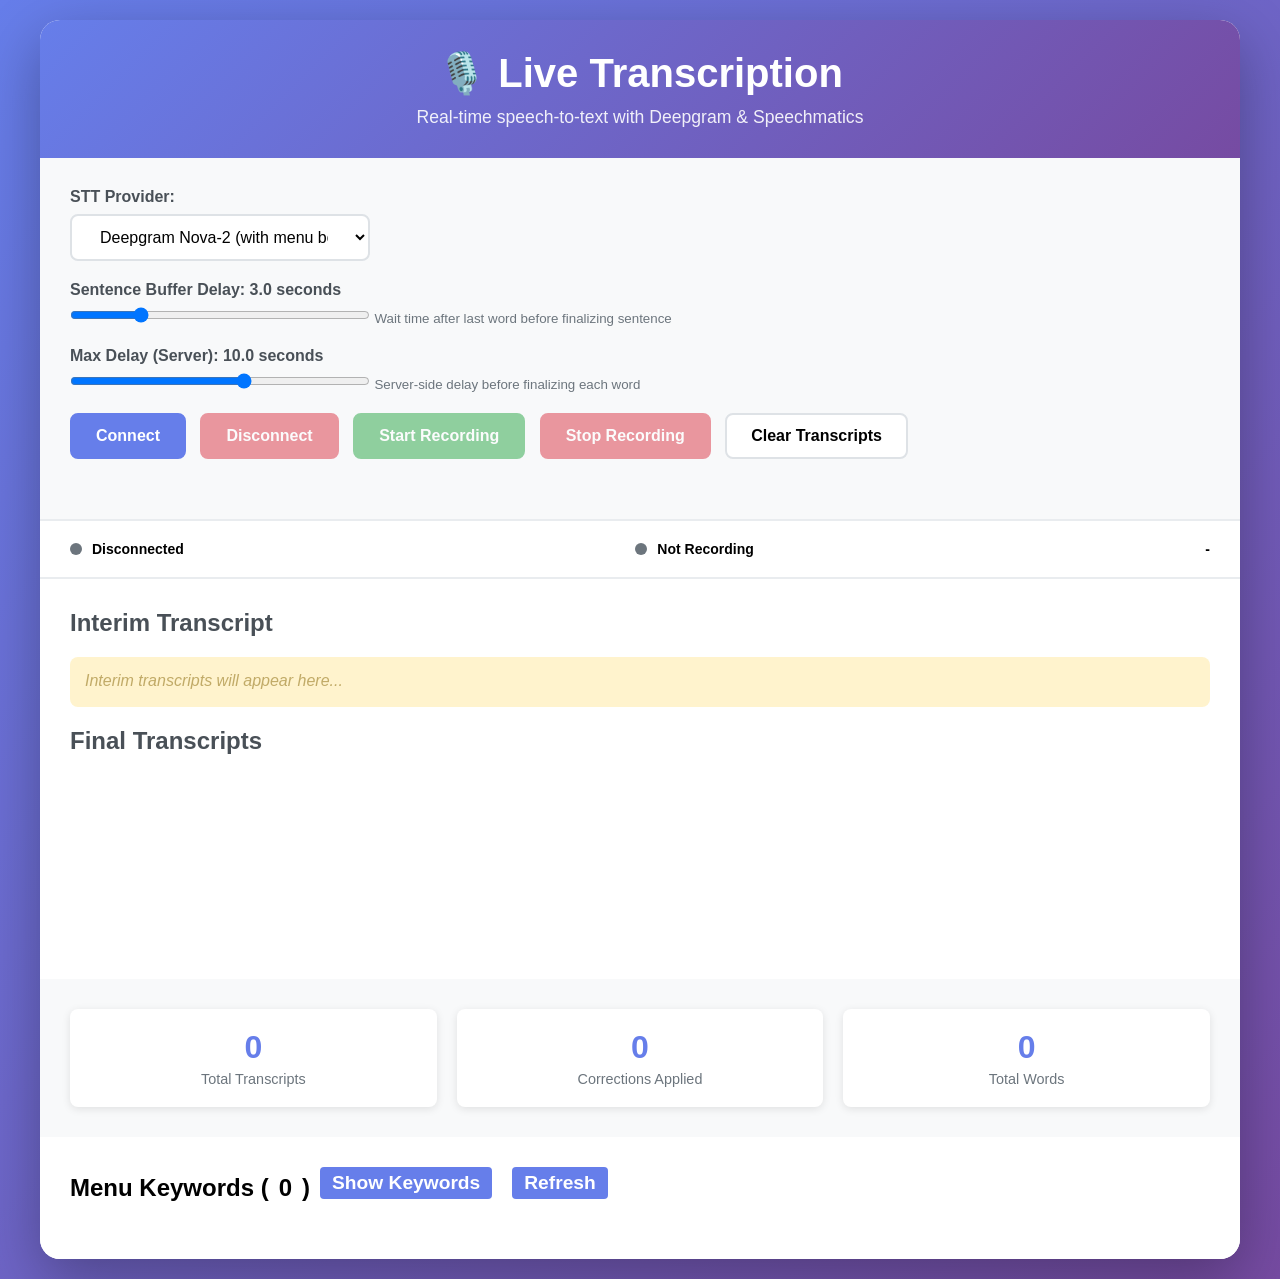
<file: base44_demo.html>
<!DOCTYPE html>
<html lang="en">
<head>
    <meta charset="UTF-8">
    <meta name="viewport" content="width=device-width, initial-scale=1.0">
    <title>Base44 Live Transcription Demo</title>
    <style>
        * {
            margin: 0;
            padding: 0;
            box-sizing: border-box;
        }

        body {
            font-family: -apple-system, BlinkMacSystemFont, 'Segoe UI', Roboto, Oxygen, Ubuntu, Cantarell, sans-serif;
            background: linear-gradient(135deg, #667eea 0%, #764ba2 100%);
            min-height: 100vh;
            padding: 20px;
        }

        .container {
            max-width: 1200px;
            margin: 0 auto;
            background: white;
            border-radius: 20px;
            box-shadow: 0 20px 60px rgba(0,0,0,0.3);
            overflow: hidden;
        }

        .header {
            background: linear-gradient(135deg, #667eea 0%, #764ba2 100%);
            color: white;
            padding: 30px;
            text-align: center;
        }

        .header h1 {
            font-size: 2.5em;
            margin-bottom: 10px;
        }

        .header p {
            font-size: 1.1em;
            opacity: 0.9;
        }

        .controls {
            padding: 30px;
            background: #f8f9fa;
            border-bottom: 2px solid #e9ecef;
        }

        .control-group {
            margin-bottom: 20px;
        }

        .control-group label {
            display: block;
            font-weight: 600;
            margin-bottom: 8px;
            color: #495057;
        }

        select, button {
            font-size: 16px;
            padding: 12px 24px;
            border-radius: 8px;
            border: 2px solid #dee2e6;
            background: white;
            cursor: pointer;
            transition: all 0.3s ease;
        }

        select {
            width: 100%;
            max-width: 300px;
        }

        button {
            font-weight: 600;
            margin-right: 10px;
            margin-bottom: 10px;
        }

        button:hover {
            transform: translateY(-2px);
            box-shadow: 0 4px 12px rgba(0,0,0,0.15);
        }

        button.primary {
            background: #667eea;
            color: white;
            border-color: #667eea;
        }

        button.primary:hover {
            background: #5568d3;
        }

        button.success {
            background: #28a745;
            color: white;
            border-color: #28a745;
        }

        button.success:hover {
            background: #218838;
        }

        button.danger {
            background: #dc3545;
            color: white;
            border-color: #dc3545;
        }

        button.danger:hover {
            background: #c82333;
        }

        button:disabled {
            opacity: 0.5;
            cursor: not-allowed;
            transform: none !important;
        }

        .status-bar {
            display: flex;
            justify-content: space-between;
            align-items: center;
            padding: 20px 30px;
            background: white;
            border-bottom: 2px solid #e9ecef;
        }

        .status-item {
            display: flex;
            align-items: center;
            gap: 10px;
            font-size: 14px;
            font-weight: 600;
        }

        .status-dot {
            width: 12px;
            height: 12px;
            border-radius: 50%;
            display: inline-block;
        }

        .status-dot.connected {
            background: #28a745;
            box-shadow: 0 0 10px rgba(40, 167, 69, 0.5);
        }

        .status-dot.disconnected {
            background: #6c757d;
        }

        .status-dot.recording {
            background: #dc3545;
            animation: pulse 1.5s infinite;
        }

        @keyframes pulse {
            0%, 100% { opacity: 1; }
            50% { opacity: 0.5; }
        }

        .transcripts {
            padding: 30px;
            min-height: 400px;
        }

        .transcripts h2 {
            margin-bottom: 20px;
            color: #495057;
        }

        .interim-transcript {
            background: #fff3cd;
            padding: 15px;
            border-radius: 8px;
            margin-bottom: 20px;
            min-height: 50px;
            font-style: italic;
            color: #856404;
        }

        .interim-transcript:empty:before {
            content: "Interim transcripts will appear here...";
            opacity: 0.5;
        }

        .final-transcripts {
            max-height: 500px;
            overflow-y: auto;
        }

        .transcript-item {
            background: white;
            border-left: 4px solid #28a745;
            padding: 15px;
            margin-bottom: 15px;
            border-radius: 0 8px 8px 0;
            box-shadow: 0 2px 8px rgba(0,0,0,0.1);
            animation: slideIn 0.3s ease;
        }

        @keyframes slideIn {
            from {
                opacity: 0;
                transform: translateX(-20px);
            }
            to {
                opacity: 1;
                transform: translateX(0);
            }
        }

        .transcript-time {
            font-size: 12px;
            color: #6c757d;
            margin-bottom: 5px;
        }

        .transcript-text {
            font-size: 16px;
            color: #212529;
            line-height: 1.5;
        }

        .transcript-correction {
            display: inline-block;
            background: #fff3cd;
            color: #856404;
            font-size: 12px;
            padding: 2px 8px;
            border-radius: 4px;
            margin-left: 10px;
        }

        .transcript-provider {
            display: inline-block;
            background: #e7f3ff;
            color: #004085;
            font-size: 11px;
            padding: 2px 6px;
            border-radius: 4px;
            margin-left: 5px;
        }

        .error-display {
            background: #f8d7da;
            color: #721c24;
            padding: 15px;
            border-radius: 8px;
            margin: 20px 30px;
            display: none;
        }

        .error-display.show {
            display: block;
        }

        .stats {
            display: grid;
            grid-template-columns: repeat(auto-fit, minmax(200px, 1fr));
            gap: 20px;
            padding: 30px;
            background: #f8f9fa;
        }

        .stat-card {
            background: white;
            padding: 20px;
            border-radius: 8px;
            text-align: center;
            box-shadow: 0 2px 8px rgba(0,0,0,0.1);
        }

        .stat-value {
            font-size: 2em;
            font-weight: bold;
            color: #667eea;
            margin-bottom: 5px;
        }

        .stat-label {
            font-size: 0.9em;
            color: #6c757d;
        }

        .keywords-section {
            padding: 30px;
            background: #fff;
        }

        .keywords-section h2 {
            margin-bottom: 20px;
            display: flex;
            align-items: center;
            gap: 10px;
        }

        .small-btn {
            font-size: 0.8em;
            padding: 5px 12px;
            background: #667eea;
            color: white;
            border: none;
            border-radius: 4px;
            cursor: pointer;
        }

        .small-btn:hover {
            background: #5568d3;
        }

        .keyword-input {
            margin-bottom: 20px;
            display: flex;
            gap: 10px;
        }

        .keyword-input input {
            flex: 1;
            padding: 10px;
            border: 2px solid #dee2e6;
            border-radius: 5px;
            font-size: 1em;
        }

        .keyword-input button {
            padding: 10px 20px;
            background: #28a745;
            color: white;
            border: none;
            border-radius: 5px;
            cursor: pointer;
        }

        .keyword-input button:hover {
            background: #218838;
        }

        .keywords-table-container {
            max-height: 400px;
            overflow-y: auto;
            border: 1px solid #dee2e6;
            border-radius: 5px;
        }

        .keywords-table {
            width: 100%;
            border-collapse: collapse;
        }

        .keywords-table thead {
            background: #f8f9fa;
            position: sticky;
            top: 0;
        }

        .keywords-table th,
        .keywords-table td {
            padding: 12px;
            text-align: left;
            border-bottom: 1px solid #dee2e6;
        }

        .keywords-table th {
            font-weight: 600;
            color: #495057;
        }

        .keywords-table tbody tr:hover {
            background: #f8f9fa;
        }

        .keyword-source {
            display: inline-block;
            padding: 2px 8px;
            border-radius: 3px;
            font-size: 0.8em;
            font-weight: 600;
        }

        .keyword-source.menu {
            background: #e7f3ff;
            color: #0066cc;
        }

        .keyword-source.custom {
            background: #fff3cd;
            color: #856404;
        }

        .delete-keyword-btn {
            background: #dc3545;
            color: white;
            border: none;
            padding: 4px 10px;
            border-radius: 3px;
            cursor: pointer;
            font-size: 0.85em;
        }

        .delete-keyword-btn:hover {
            background: #c82333;
        }

        .delete-keyword-btn:disabled {
            background: #6c757d;
            cursor: not-allowed;
        }
    </style>
</head>
<body>
    <div class="container">
        <div class="header">
            <h1>🎙️ Live Transcription</h1>
            <p>Real-time speech-to-text with Deepgram & Speechmatics</p>
        </div>

        <div class="controls">
            <div class="control-group">
                <label for="provider-select">STT Provider:</label>
                <select id="provider-select">
                    <option value="deepgram-nova2">Deepgram Nova-2 (with menu boosting)</option>
                    <option value="deepgram-nova3">Deepgram Nova-3 (with menu boosting)</option>
                    <option value="speechmatics">Speechmatics</option>
                </select>
            </div>

            <div class="control-group">
                <label for="buffer-delay">Sentence Buffer Delay: <span id="buffer-delay-value">3.0</span> seconds</label>
                <input type="range" id="buffer-delay" min="1" max="10" step="0.5" value="3" style="width: 100%; max-width: 300px;">
                <small style="color: #6c757d;">Wait time after last word before finalizing sentence</small>
            </div>

            <div class="control-group">
                <label for="max-delay">Max Delay (Server): <span id="max-delay-value">10.0</span> seconds</label>
                <input type="range" id="max-delay" min="3" max="15" step="1" value="10" style="width: 100%; max-width: 300px;">
                <small style="color: #6c757d;">Server-side delay before finalizing each word</small>
            </div>

            <div class="control-group">
                <button id="connect-btn" class="primary">Connect</button>
                <button id="disconnect-btn" class="danger" disabled>Disconnect</button>
                <button id="start-btn" class="success" disabled>Start Recording</button>
                <button id="stop-btn" class="danger" disabled>Stop Recording</button>
                <button id="clear-btn">Clear Transcripts</button>
            </div>
        </div>

        <div class="status-bar">
            <div class="status-item">
                <span class="status-dot disconnected" id="connection-dot"></span>
                <span id="connection-status">Disconnected</span>
            </div>
            <div class="status-item">
                <span class="status-dot disconnected" id="recording-dot"></span>
                <span id="recording-status">Not Recording</span>
            </div>
            <div class="status-item">
                <span id="provider-display">-</span>
            </div>
        </div>

        <div class="error-display" id="error-display"></div>

        <div class="transcripts">
            <h2>Interim Transcript</h2>
            <div class="interim-transcript" id="interim-transcript"></div>

            <h2>Final Transcripts</h2>
            <div class="final-transcripts" id="final-transcripts"></div>
        </div>

        <div class="stats">
            <div class="stat-card">
                <div class="stat-value" id="total-count">0</div>
                <div class="stat-label">Total Transcripts</div>
            </div>
            <div class="stat-card">
                <div class="stat-value" id="correction-count">0</div>
                <div class="stat-label">Corrections Applied</div>
            </div>
            <div class="stat-card">
                <div class="stat-value" id="word-count">0</div>
                <div class="stat-label">Total Words</div>
            </div>
        </div>

        <div class="keywords-section">
            <h2>
                Menu Keywords (<span id="keyword-count">0</span>)
                <button id="toggle-keywords" class="small-btn">Show Keywords</button>
                <button id="refresh-keywords" class="small-btn">Refresh</button>
            </h2>

            <div id="keywords-content" style="display: none;">
                <div class="keyword-input">
                    <input type="text" id="new-keyword" placeholder="Add custom keyword (e.g., burger, pizza)" />
                    <button id="add-keyword-btn">Add Keyword</button>
                </div>

                <div class="keywords-table-container">
                    <table class="keywords-table">
                        <thead>
                            <tr>
                                <th>#</th>
                                <th>Keyword</th>
                                <th>Source</th>
                                <th>Actions</th>
                            </tr>
                        </thead>
                        <tbody id="keywords-table-body">
                            <!-- Keywords will be inserted here -->
                        </tbody>
                    </table>
                </div>
            </div>
        </div>
    </div>

    <script src="base44_simple_example.js"></script>
    <script>
        // State
        let transcription = null;
        let totalTranscripts = 0;
        let totalCorrections = 0;
        let totalWords = 0;

        // Elements
        const elements = {
            providerSelect: document.getElementById('provider-select'),
            bufferDelay: document.getElementById('buffer-delay'),
            bufferDelayValue: document.getElementById('buffer-delay-value'),
            maxDelay: document.getElementById('max-delay'),
            maxDelayValue: document.getElementById('max-delay-value'),
            connectBtn: document.getElementById('connect-btn'),
            disconnectBtn: document.getElementById('disconnect-btn'),
            startBtn: document.getElementById('start-btn'),
            stopBtn: document.getElementById('stop-btn'),
            clearBtn: document.getElementById('clear-btn'),
            connectionDot: document.getElementById('connection-dot'),
            connectionStatus: document.getElementById('connection-status'),
            recordingDot: document.getElementById('recording-dot'),
            recordingStatus: document.getElementById('recording-status'),
            providerDisplay: document.getElementById('provider-display'),
            errorDisplay: document.getElementById('error-display'),
            interimTranscript: document.getElementById('interim-transcript'),
            finalTranscripts: document.getElementById('final-transcripts'),
            totalCount: document.getElementById('total-count'),
            correctionCount: document.getElementById('correction-count'),
            wordCount: document.getElementById('word-count')
        };

        // Update delay displays when sliders change
        elements.bufferDelay.oninput = (e) => {
            elements.bufferDelayValue.textContent = parseFloat(e.target.value).toFixed(1);
        };

        elements.maxDelay.oninput = (e) => {
            elements.maxDelayValue.textContent = parseFloat(e.target.value).toFixed(1);
        };

        // Update UI state
        function updateUI(state) {
            if (state.connected !== undefined) {
                elements.connectionDot.className = `status-dot ${state.connected ? 'connected' : 'disconnected'}`;
                elements.connectionStatus.textContent = state.connected ? 'Connected' : 'Disconnected';
                elements.connectBtn.disabled = state.connected;
                elements.disconnectBtn.disabled = !state.connected;
                elements.startBtn.disabled = !state.connected || state.recording;
            }

            if (state.recording !== undefined) {
                elements.recordingDot.className = `status-dot ${state.recording ? 'recording' : 'disconnected'}`;
                elements.recordingStatus.textContent = state.recording ? 'Recording' : 'Not Recording';
                elements.stopBtn.disabled = !state.recording;
            }

            if (state.provider) {
                elements.providerDisplay.textContent = state.provider;
            }
        }

        // Show error
        function showError(message) {
            elements.errorDisplay.textContent = `❌ ${message}`;
            elements.errorDisplay.classList.add('show');
            setTimeout(() => {
                elements.errorDisplay.classList.remove('show');
            }, 5000);
        }

        // Update stats
        function updateStats() {
            elements.totalCount.textContent = totalTranscripts;
            elements.correctionCount.textContent = totalCorrections;
            elements.wordCount.textContent = totalWords;
        }

        // Connect
        elements.connectBtn.onclick = async () => {
            try {
                const provider = elements.providerSelect.value;
                const bufferDelay = parseFloat(elements.bufferDelay.value) * 1000; // Convert to ms
                const maxDelay = parseFloat(elements.maxDelay.value);

                transcription = new LiveTranscription({
                    serverUrl: SERVER_URL.replace('https://', 'wss://'),
                    provider: provider,
                    maxDelay: maxDelay,
                    bufferFlushDelay: bufferDelay,
                    enableBuffering: true,
                    keywords: 'all',

                    onTranscript: (transcript) => {
                        if (transcript.isFinal) {
                            // Library handles buffering - just display final transcripts
                            const div = document.createElement('div');
                            div.className = 'transcript-item';

                            const time = document.createElement('div');
                            time.className = 'transcript-time';
                            time.textContent = transcript.timestamp.toLocaleTimeString();

                            const text = document.createElement('div');
                            text.className = 'transcript-text';
                            text.textContent = transcript.text;

                            // Add provider badge
                            const providerBadge = document.createElement('span');
                            providerBadge.className = 'transcript-provider';
                            providerBadge.textContent = transcript.provider;
                            text.appendChild(providerBadge);

                            // Add correction if exists
                            if (transcript.original) {
                                const correction = document.createElement('span');
                                correction.className = 'transcript-correction';
                                correction.textContent = `corrected from: "${transcript.original}"`;
                                text.appendChild(correction);
                                totalCorrections++;
                            }

                            div.appendChild(time);
                            div.appendChild(text);

                            elements.finalTranscripts.insertBefore(div, elements.finalTranscripts.firstChild);

                            // Update stats
                            totalTranscripts++;
                            totalWords += transcript.text.split(' ').length;
                            updateStats();

                            // Clear interim
                            elements.interimTranscript.textContent = '';
                        } else {
                            // Interim transcript
                            elements.interimTranscript.textContent = transcript.text;
                        }
                    },

                    onStatusChange: (status) => {
                        updateUI(status);
                    },

                    onError: (error) => {
                        showError(error);
                    }
                });

                await transcription.connect();
                updateUI({ provider: provider });

            } catch (error) {
                showError(`Connection failed: ${error.message}`);
            }
        };

        // Disconnect
        elements.disconnectBtn.onclick = () => {
            if (transcription) {
                transcription.disconnect();
                transcription = null;
            }
        };

        // Start recording
        elements.startBtn.onclick = async () => {
            try {
                if (transcription) {
                    await transcription.startRecording();
                }
            } catch (error) {
                showError(`Failed to start recording: ${error.message}`);
            }
        };

        // Stop recording
        elements.stopBtn.onclick = () => {
            if (transcription) {
                transcription.stopRecording();
            }
        };

        // Clear transcripts
        elements.clearBtn.onclick = () => {
            elements.finalTranscripts.innerHTML = '';
            elements.interimTranscript.textContent = '';
            totalTranscripts = 0;
            totalCorrections = 0;
            totalWords = 0;
            updateStats();
        };

        // Change provider
        elements.providerSelect.onchange = async (e) => {
            if (transcription && transcription.isConnected) {
                try {
                    await transcription.changeProvider(e.target.value);
                    updateUI({ provider: e.target.value });
                } catch (error) {
                    showError(`Failed to change provider: ${error.message}`);
                }
            }
        };

        // Server URL
        const SERVER_URL = 'https://live-transcription-production.up.railway.app';

        // Keywords management
        const keywordsElements = {
            toggleBtn: document.getElementById('toggle-keywords'),
            refreshBtn: document.getElementById('refresh-keywords'),
            content: document.getElementById('keywords-content'),
            count: document.getElementById('keyword-count'),
            tableBody: document.getElementById('keywords-table-body'),
            newKeyword: document.getElementById('new-keyword'),
            addBtn: document.getElementById('add-keyword-btn')
        };

        let menuKeywords = [];
        let customKeywords = [];

        async function loadKeywords() {
            try {
                const response = await fetch(`${SERVER_URL}/api/keywords`);
                const data = await response.json();

                const allKeywords = data.keywords;
                keywordsElements.count.textContent = allKeywords.length;

                // Render table
                keywordsElements.tableBody.innerHTML = allKeywords.map((keyword, index) => {
                    const isCustom = !menuKeywords.includes(keyword);
                    return `
                        <tr>
                            <td>${index + 1}</td>
                            <td>${keyword}</td>
                            <td>
                                <span class="keyword-source ${isCustom ? 'custom' : 'menu'}">
                                    ${isCustom ? 'Custom' : 'Menu'}
                                </span>
                            </td>
                            <td>
                                ${isCustom ?
                                    `<button class="delete-keyword-btn" onclick="deleteKeyword('${keyword}')">Delete</button>` :
                                    `<button class="delete-keyword-btn" disabled>Menu Item</button>`
                                }
                            </td>
                        </tr>
                    `;
                }).join('');

                // Track menu keywords for next render
                menuKeywords = allKeywords.filter((_, i) => i < data.menu_keywords);
            } catch (error) {
                showError(`Failed to load keywords: ${error.message}`);
            }
        }

        async function addKeyword() {
            const keyword = keywordsElements.newKeyword.value.trim();
            if (!keyword) return;

            try {
                const response = await fetch(`${SERVER_URL}/api/keywords/add`, {
                    method: 'POST',
                    headers: { 'Content-Type': 'application/json' },
                    body: JSON.stringify({ keyword })
                });

                if (!response.ok) {
                    const error = await response.json();
                    throw new Error(error.error || 'Failed to add keyword');
                }

                keywordsElements.newKeyword.value = '';
                await loadKeywords();
                showError(`✅ Added keyword: ${keyword}`);
            } catch (error) {
                showError(error.message);
            }
        }

        async function deleteKeyword(keyword) {
            if (!confirm(`Delete keyword "${keyword}"?`)) return;

            try {
                const response = await fetch(`${SERVER_URL}/api/keywords/${encodeURIComponent(keyword)}`, {
                    method: 'DELETE'
                });

                if (!response.ok) {
                    throw new Error('Failed to delete keyword');
                }

                await loadKeywords();
                showError(`✅ Deleted keyword: ${keyword}`);
            } catch (error) {
                showError(error.message);
            }
        }

        // Make deleteKeyword global for onclick handler
        window.deleteKeyword = deleteKeyword;

        // Toggle keywords visibility
        keywordsElements.toggleBtn.onclick = () => {
            const isHidden = keywordsElements.content.style.display === 'none';
            keywordsElements.content.style.display = isHidden ? 'block' : 'none';
            keywordsElements.toggleBtn.textContent = isHidden ? 'Hide Keywords' : 'Show Keywords';

            if (isHidden) {
                loadKeywords();
            }
        };

        // Refresh keywords
        keywordsElements.refreshBtn.onclick = () => {
            loadKeywords();
        };

        // Add keyword
        keywordsElements.addBtn.onclick = addKeyword;
        keywordsElements.newKeyword.onkeypress = (e) => {
            if (e.key === 'Enter') {
                addKeyword();
            }
        };

        // Initialize
        updateStats();
    </script>
</body>
</html>
</file>
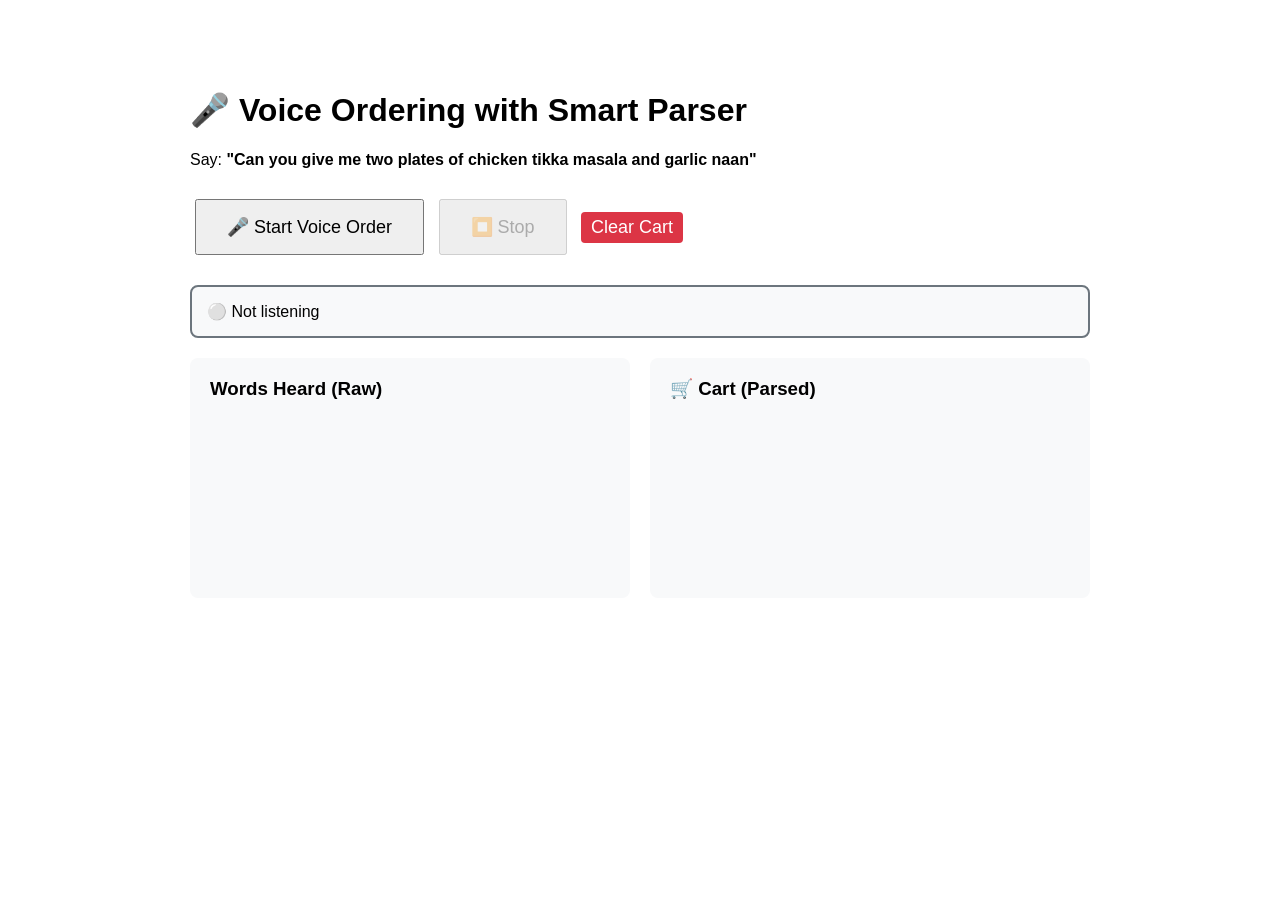
<file: demo_with_parser.html>
<!DOCTYPE html>
<html>
<head>
    <title>Voice Ordering with Smart Parser</title>
    <style>
        body {
            font-family: Arial, sans-serif;
            max-width: 900px;
            margin: 50px auto;
            padding: 20px;
        }
        button {
            padding: 15px 30px;
            font-size: 18px;
            margin: 10px 5px;
            cursor: pointer;
        }
        .controls {
            margin: 20px 0;
        }
        .status {
            padding: 15px;
            margin: 20px 0;
            border-radius: 8px;
            font-size: 16px;
        }
        .status.listening {
            background: #d4edda;
            border: 2px solid #28a745;
        }
        .status.stopped {
            background: #f8f9fa;
            border: 2px solid #6c757d;
        }
        .sections {
            display: grid;
            grid-template-columns: 1fr 1fr;
            gap: 20px;
        }
        .section {
            padding: 20px;
            background: #f8f9fa;
            border-radius: 8px;
            min-height: 200px;
        }
        .section h3 {
            margin-top: 0;
        }
        .word {
            display: inline-block;
            padding: 5px 10px;
            margin: 5px;
            background: white;
            border-radius: 4px;
            border: 1px solid #ddd;
        }
        .word.filler {
            opacity: 0.3;
            text-decoration: line-through;
        }
        .cart-item {
            padding: 15px;
            margin: 10px 0;
            background: white;
            border-left: 4px solid #28a745;
            border-radius: 4px;
            animation: slideIn 0.3s ease;
        }
        @keyframes slideIn {
            from { opacity: 0; transform: translateX(-20px); }
            to { opacity: 1; transform: translateX(0); }
        }
        .quantity {
            font-weight: bold;
            color: #007bff;
        }
        .clear-btn {
            background: #dc3545;
            color: white;
            border: none;
            padding: 5px 10px;
            border-radius: 4px;
            cursor: pointer;
        }
    </style>
</head>
<body>
    <h1>🎤 Voice Ordering with Smart Parser</h1>
    <p>Say: <strong>"Can you give me two plates of chicken tikka masala and garlic naan"</strong></p>

    <div class="controls">
        <button id="start-btn">🎤 Start Voice Order</button>
        <button id="stop-btn" disabled>⏹️ Stop</button>
        <button id="clear-btn" class="clear-btn">Clear Cart</button>
    </div>

    <div id="status" class="status stopped">
        ⚪ Not listening
    </div>

    <div class="sections">
        <div class="section">
            <h3>Words Heard (Raw)</h3>
            <div id="raw-words"></div>
        </div>

        <div class="section">
            <h3>🛒 Cart (Parsed)</h3>
            <div id="cart"></div>
        </div>
    </div>

    <script src="https://nadeemjamal.github.io/live-transcription/base44_simple_example.js"></script>
    <script src="order_parser.js"></script>
    <script>
        let transcription = null;
        const parser = new OrderParser();
        const fillerWords = new Set(['can', 'you', 'please', 'give', 'me', 'get', 'have', 'want', 'like', 'order', 'and', 'with', 'of', 'the', 'a', 'an', 'some', 'would', 'could', 'may', 'i', 'id', 'to', 'for', 'also', 'plus', 'um', 'uh', 'er']);

        const elements = {
            startBtn: document.getElementById('start-btn'),
            stopBtn: document.getElementById('stop-btn'),
            clearBtn: document.getElementById('clear-btn'),
            status: document.getElementById('status'),
            rawWords: document.getElementById('raw-words'),
            cart: document.getElementById('cart')
        };

        elements.startBtn.onclick = async () => {
            elements.startBtn.disabled = true;
            elements.stopBtn.disabled = false;
            elements.status.className = 'status listening';
            elements.status.innerHTML = '🔴 Listening... (loading keywords ~5 seconds)';

            transcription = await startTranscription({
                serverUrl: 'wss://live-transcription-production.up.railway.app',
                provider: 'speechmatics',
                keywords: 'top_20',
                maxDelay: 3.0,
                enableBuffering: false,

                onTranscript: (t) => {
                    if (t.isFinal) {
                        handleWord(t.text);
                    }
                },

                onStatusChange: (status) => {
                    if (status.recording) {
                        elements.status.innerHTML = '🔴 Listening... Speak now!';
                    }
                },

                onError: (error) => {
                    alert('Error: ' + error);
                }
            });
        };

        elements.stopBtn.onclick = () => {
            if (transcription) {
                transcription.stopRecording();
                transcription.disconnect();
                transcription = null;
            }

            elements.startBtn.disabled = false;
            elements.stopBtn.disabled = true;
            elements.status.className = 'status stopped';
            elements.status.innerHTML = '⚪ Not listening';
        };

        elements.clearBtn.onclick = () => {
            elements.rawWords.innerHTML = '';
            elements.cart.innerHTML = '';
            parser.clear();
        };

        function handleWord(word) {
            // Show raw word
            const isFiller = fillerWords.has(word.toLowerCase());
            const wordSpan = document.createElement('span');
            wordSpan.className = isFiller ? 'word filler' : 'word';
            wordSpan.textContent = word;
            elements.rawWords.appendChild(wordSpan);

            // Add to parser
            parser.addWord(word);

            // Check for matches
            const matches = parser.getMatches();
            matches.forEach(match => {
                addToCart(match.name, match.quantity);
            });
        }

        function addToCart(itemName, quantity) {
            const itemDiv = document.createElement('div');
            itemDiv.className = 'cart-item';
            itemDiv.innerHTML = `
                <span class="quantity">${quantity}x</span> ${itemName}
                <br><small>${new Date().toLocaleTimeString()}</small>
            `;
            elements.cart.insertBefore(itemDiv, elements.cart.firstChild);
        }
    </script>
</body>
</html>
</file>
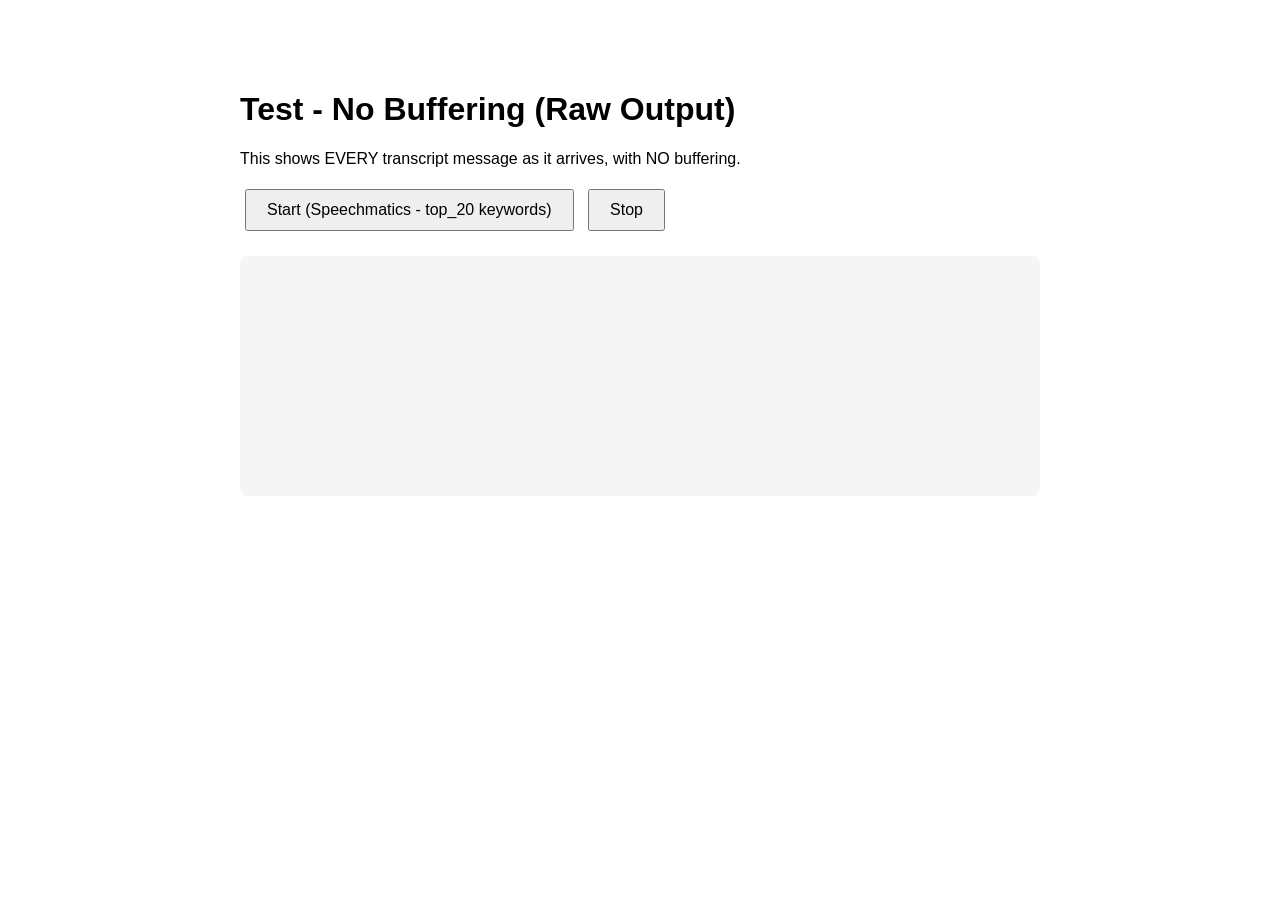
<file: TEST_NO_BUFFER.html>
<!DOCTYPE html>
<html>
<head>
    <title>Test - No Buffering</title>
    <style>
        body {
            font-family: Arial, sans-serif;
            max-width: 800px;
            margin: 50px auto;
            padding: 20px;
        }
        button {
            padding: 10px 20px;
            margin: 5px;
            font-size: 16px;
        }
        #transcripts {
            margin-top: 20px;
            padding: 20px;
            background: #f5f5f5;
            border-radius: 8px;
            min-height: 200px;
        }
        .transcript {
            margin: 10px 0;
            padding: 10px;
            background: white;
            border-left: 4px solid #28a745;
            border-radius: 4px;
        }
        .interim {
            border-left-color: #ffc107;
            font-style: italic;
        }
    </style>
</head>
<body>
    <h1>Test - No Buffering (Raw Output)</h1>
    <p>This shows EVERY transcript message as it arrives, with NO buffering.</p>

    <div>
        <button id="start">Start (Speechmatics - top_20 keywords)</button>
        <button id="stop">Stop</button>
    </div>

    <div id="transcripts"></div>

    <script>
        let ws = null;
        let audioContext = null;
        let processor = null;
        let stream = null;

        document.getElementById('start').onclick = async () => {
            // Connect to WebSocket with top_20 keywords (fast loading)
            const url = 'wss://live-transcription-production.up.railway.app/ws/transcribe?provider=speechmatics&keywords=top_20&max_delay=5.0';
            console.log('Connecting to:', url);

            ws = new WebSocket(url);

            ws.onopen = () => {
                console.log('✅ Connected');
            };

            ws.onmessage = (event) => {
                const data = JSON.parse(event.data);
                console.log('Received:', data);

                if (data.type === 'connected') {
                    startAudio();
                }

                if (data.type === 'transcript') {
                    // Display EVERY transcript as it arrives - NO BUFFERING
                    const div = document.createElement('div');
                    div.className = data.is_final ? 'transcript' : 'transcript interim';
                    div.innerHTML = `
                        <strong>${data.is_final ? 'FINAL' : 'INTERIM'}</strong>: ${data.text}
                        <br><small>${new Date().toLocaleTimeString()}</small>
                    `;
                    document.getElementById('transcripts').insertBefore(div, document.getElementById('transcripts').firstChild);
                }
            };

            ws.onerror = (error) => {
                console.error('❌ Error:', error);
            };

            ws.onclose = () => {
                console.log('🔌 Disconnected');
            };
        };

        async function startAudio() {
            console.log('🎙️ Starting audio capture...');

            stream = await navigator.mediaDevices.getUserMedia({
                audio: {
                    sampleRate: 16000,
                    channelCount: 1,
                    echoCancellation: true,
                    noiseSuppression: true,
                    autoGainControl: true
                }
            });

            audioContext = new AudioContext({ sampleRate: 16000 });
            const source = audioContext.createMediaStreamSource(stream);
            processor = audioContext.createScriptProcessor(4096, 1, 1);

            processor.onaudioprocess = (e) => {
                if (!ws || ws.readyState !== WebSocket.OPEN) return;

                const audioData = e.inputBuffer.getChannelData(0);
                const pcm = new Int16Array(audioData.length);
                for (let i = 0; i < audioData.length; i++) {
                    const s = Math.max(-1, Math.min(1, audioData[i]));
                    pcm[i] = s < 0 ? s * 0x8000 : s * 0x7FFF;
                }

                ws.send(pcm.buffer);
            };

            source.connect(processor);
            processor.connect(audioContext.destination);

            console.log('✅ Recording...');
        }

        document.getElementById('stop').onclick = () => {
            if (processor) processor.disconnect();
            if (audioContext) audioContext.close();
            if (stream) stream.getTracks().forEach(track => track.stop());
            if (ws) ws.close();
            console.log('⏸️ Stopped');
        };
    </script>
</body>
</html>
</file>
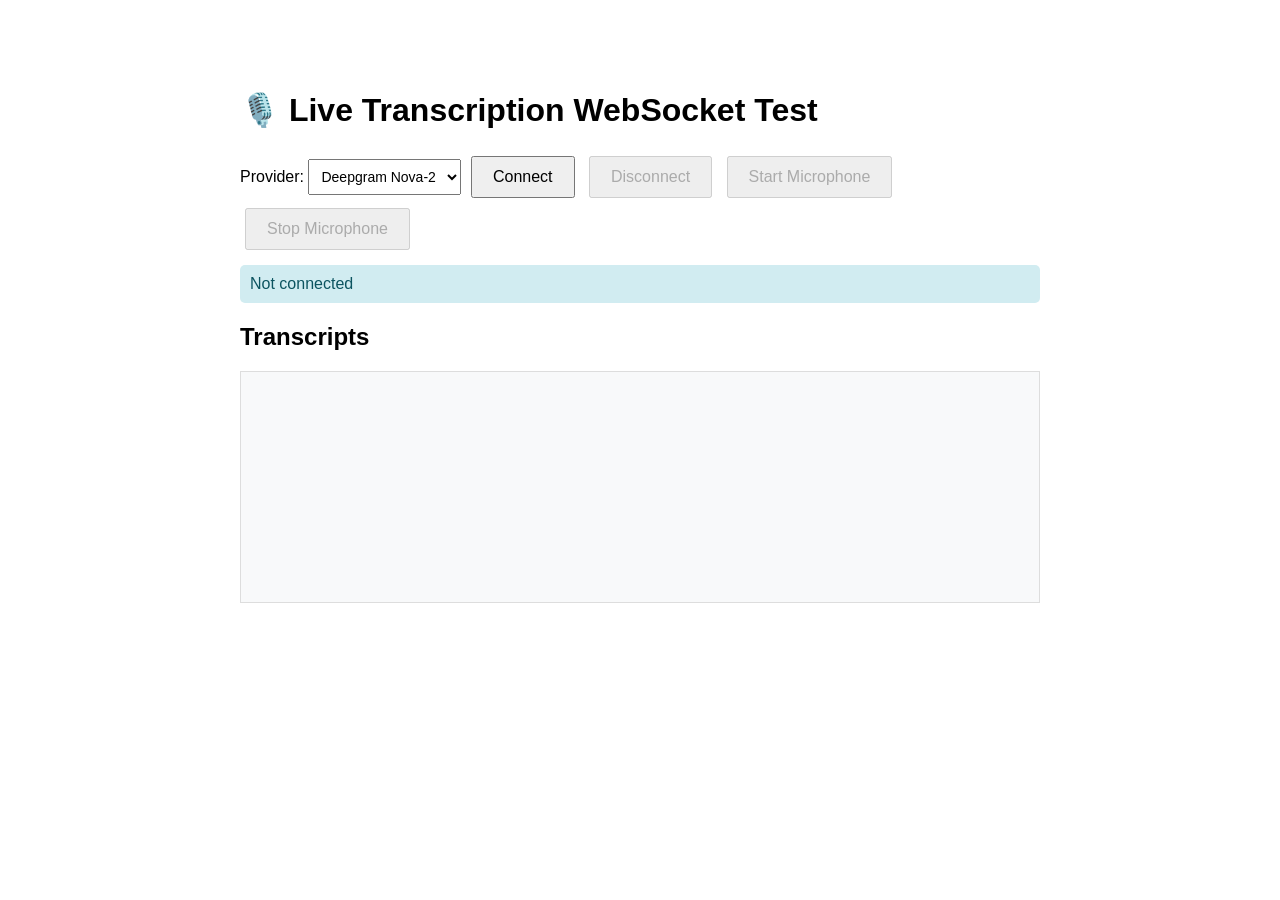
<file: test_websocket.html>
<!DOCTYPE html>
<html>
<head>
    <title>WebSocket Test - Live Transcription</title>
    <style>
        body {
            font-family: Arial, sans-serif;
            max-width: 800px;
            margin: 50px auto;
            padding: 20px;
        }
        .status {
            padding: 10px;
            margin: 10px 0;
            border-radius: 5px;
        }
        .connected { background: #d4edda; color: #155724; }
        .error { background: #f8d7da; color: #721c24; }
        .info { background: #d1ecf1; color: #0c5460; }
        #transcripts {
            border: 1px solid #ddd;
            padding: 15px;
            min-height: 200px;
            margin: 20px 0;
            background: #f8f9fa;
        }
        .transcript {
            margin: 5px 0;
            padding: 5px;
        }
        .final {
            font-weight: bold;
            color: #28a745;
        }
        .interim {
            color: #6c757d;
            font-style: italic;
        }
        .corrected {
            background: #fff3cd;
            padding: 3px 5px;
            border-radius: 3px;
        }
        button {
            padding: 10px 20px;
            margin: 5px;
            font-size: 16px;
            cursor: pointer;
        }
        select {
            padding: 8px;
            font-size: 14px;
        }
    </style>
</head>
<body>
    <h1>🎙️ Live Transcription WebSocket Test</h1>

    <div>
        <label>Provider:
            <select id="provider">
                <option value="deepgram-nova2">Deepgram Nova-2</option>
                <option value="deepgram-nova3">Deepgram Nova-3</option>
                <option value="speechmatics">Speechmatics</option>
            </select>
        </label>
        <button id="connectBtn" onclick="connect()">Connect</button>
        <button id="disconnectBtn" onclick="disconnect()" disabled>Disconnect</button>
        <button id="startMicBtn" onclick="startMicrophone()" disabled>Start Microphone</button>
        <button id="stopMicBtn" onclick="stopMicrophone()" disabled>Stop Microphone</button>
    </div>

    <div id="status" class="status info">Not connected</div>

    <h2>Transcripts</h2>
    <div id="transcripts"></div>

    <script>
        let ws = null;
        let audioContext = null;
        let mediaStream = null;
        let processor = null;

        function log(message, type = 'info') {
            const status = document.getElementById('status');
            status.textContent = message;
            status.className = `status ${type}`;
            console.log(message);
        }

        function addTranscript(text, isFinal, provider, original = null) {
            const div = document.createElement('div');
            div.className = `transcript ${isFinal ? 'final' : 'interim'}`;

            const timestamp = new Date().toLocaleTimeString();
            const prefix = isFinal ? '✅ [FINAL]' : '⏳ [interim]';

            let content = `${timestamp} ${prefix} ${text}`;
            if (original) {
                content += ` <span class="corrected">(corrected from: "${original}")</span>`;
            }

            div.innerHTML = content;

            const transcripts = document.getElementById('transcripts');
            transcripts.appendChild(div);
            transcripts.scrollTop = transcripts.scrollHeight;
        }

        function connect() {
            const provider = document.getElementById('provider').value;
            const url = `ws://localhost:5001/ws/transcribe?provider=${provider}`;

            log(`Connecting to ${url}...`, 'info');

            ws = new WebSocket(url);

            ws.onopen = () => {
                log(`✅ Connected to ${provider}`, 'connected');
                document.getElementById('connectBtn').disabled = true;
                document.getElementById('disconnectBtn').disabled = false;
                document.getElementById('startMicBtn').disabled = false;
            };

            ws.onmessage = (event) => {
                const data = JSON.parse(event.data);
                console.log('Received:', data);

                if (data.type === 'connected') {
                    log(`✅ ${data.provider} ready to transcribe`, 'connected');
                } else if (data.type === 'transcript') {
                    addTranscript(data.text, data.is_final, data.provider, data.original);
                } else if (data.type === 'error') {
                    log(`❌ Error: ${data.message}`, 'error');
                }
            };

            ws.onerror = (error) => {
                log('❌ WebSocket error - check console', 'error');
                console.error('WebSocket error:', error);
            };

            ws.onclose = () => {
                log('🔌 Disconnected', 'info');
                document.getElementById('connectBtn').disabled = false;
                document.getElementById('disconnectBtn').disabled = true;
                document.getElementById('startMicBtn').disabled = true;
                stopMicrophone();
            };
        }

        function disconnect() {
            if (ws) {
                ws.close();
                ws = null;
            }
            stopMicrophone();
        }

        async function startMicrophone() {
            try {
                log('🎙️ Requesting microphone access...', 'info');

                mediaStream = await navigator.mediaDevices.getUserMedia({
                    audio: {
                        sampleRate: 16000,
                        channelCount: 1,
                        echoCancellation: true,
                        noiseSuppression: true,
                        autoGainControl: true
                    }
                });

                audioContext = new AudioContext({ sampleRate: 16000 });
                const source = audioContext.createMediaStreamSource(mediaStream);
                processor = audioContext.createScriptProcessor(4096, 1, 1);

                processor.onaudioprocess = (e) => {
                    if (!ws || ws.readyState !== WebSocket.OPEN) return;

                    const audioData = e.inputBuffer.getChannelData(0);

                    // Convert Float32 to PCM Int16
                    const pcm = new Int16Array(audioData.length);
                    for (let i = 0; i < audioData.length; i++) {
                        const s = Math.max(-1, Math.min(1, audioData[i]));
                        pcm[i] = s < 0 ? s * 0x8000 : s * 0x7FFF;
                    }

                    // Send to WebSocket
                    ws.send(pcm.buffer);
                };

                source.connect(processor);
                processor.connect(audioContext.destination);

                log('🎙️ Microphone active - speak now!', 'connected');
                document.getElementById('startMicBtn').disabled = true;
                document.getElementById('stopMicBtn').disabled = false;

            } catch (err) {
                log(`❌ Microphone error: ${err.message}`, 'error');
                console.error('Microphone error:', err);
            }
        }

        function stopMicrophone() {
            if (processor) {
                processor.disconnect();
                processor = null;
            }

            if (audioContext) {
                audioContext.close();
                audioContext = null;
            }

            if (mediaStream) {
                mediaStream.getTracks().forEach(track => track.stop());
                mediaStream = null;
            }

            document.getElementById('startMicBtn').disabled = false;
            document.getElementById('stopMicBtn').disabled = true;

            if (ws && ws.readyState === WebSocket.OPEN) {
                log('🎙️ Microphone stopped', 'info');
            }
        }
    </script>
</body>
</html>
</file>
